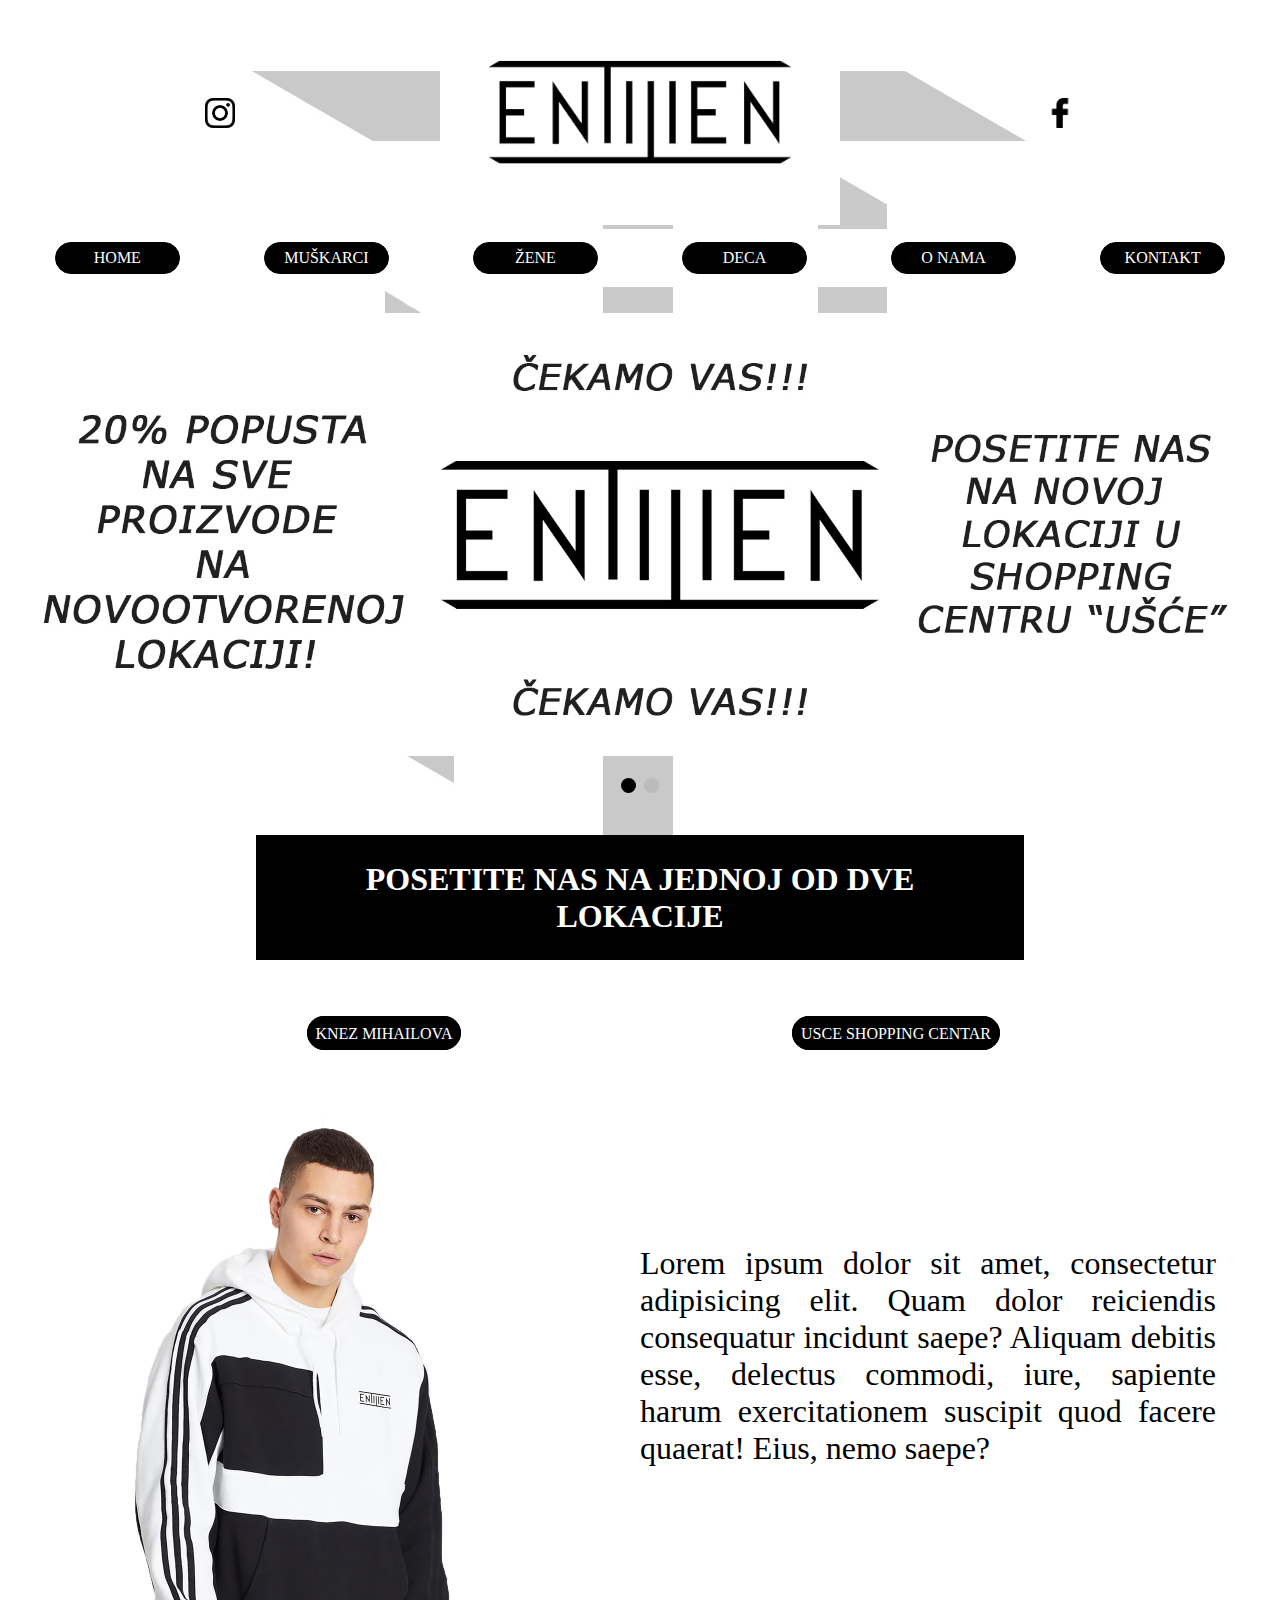
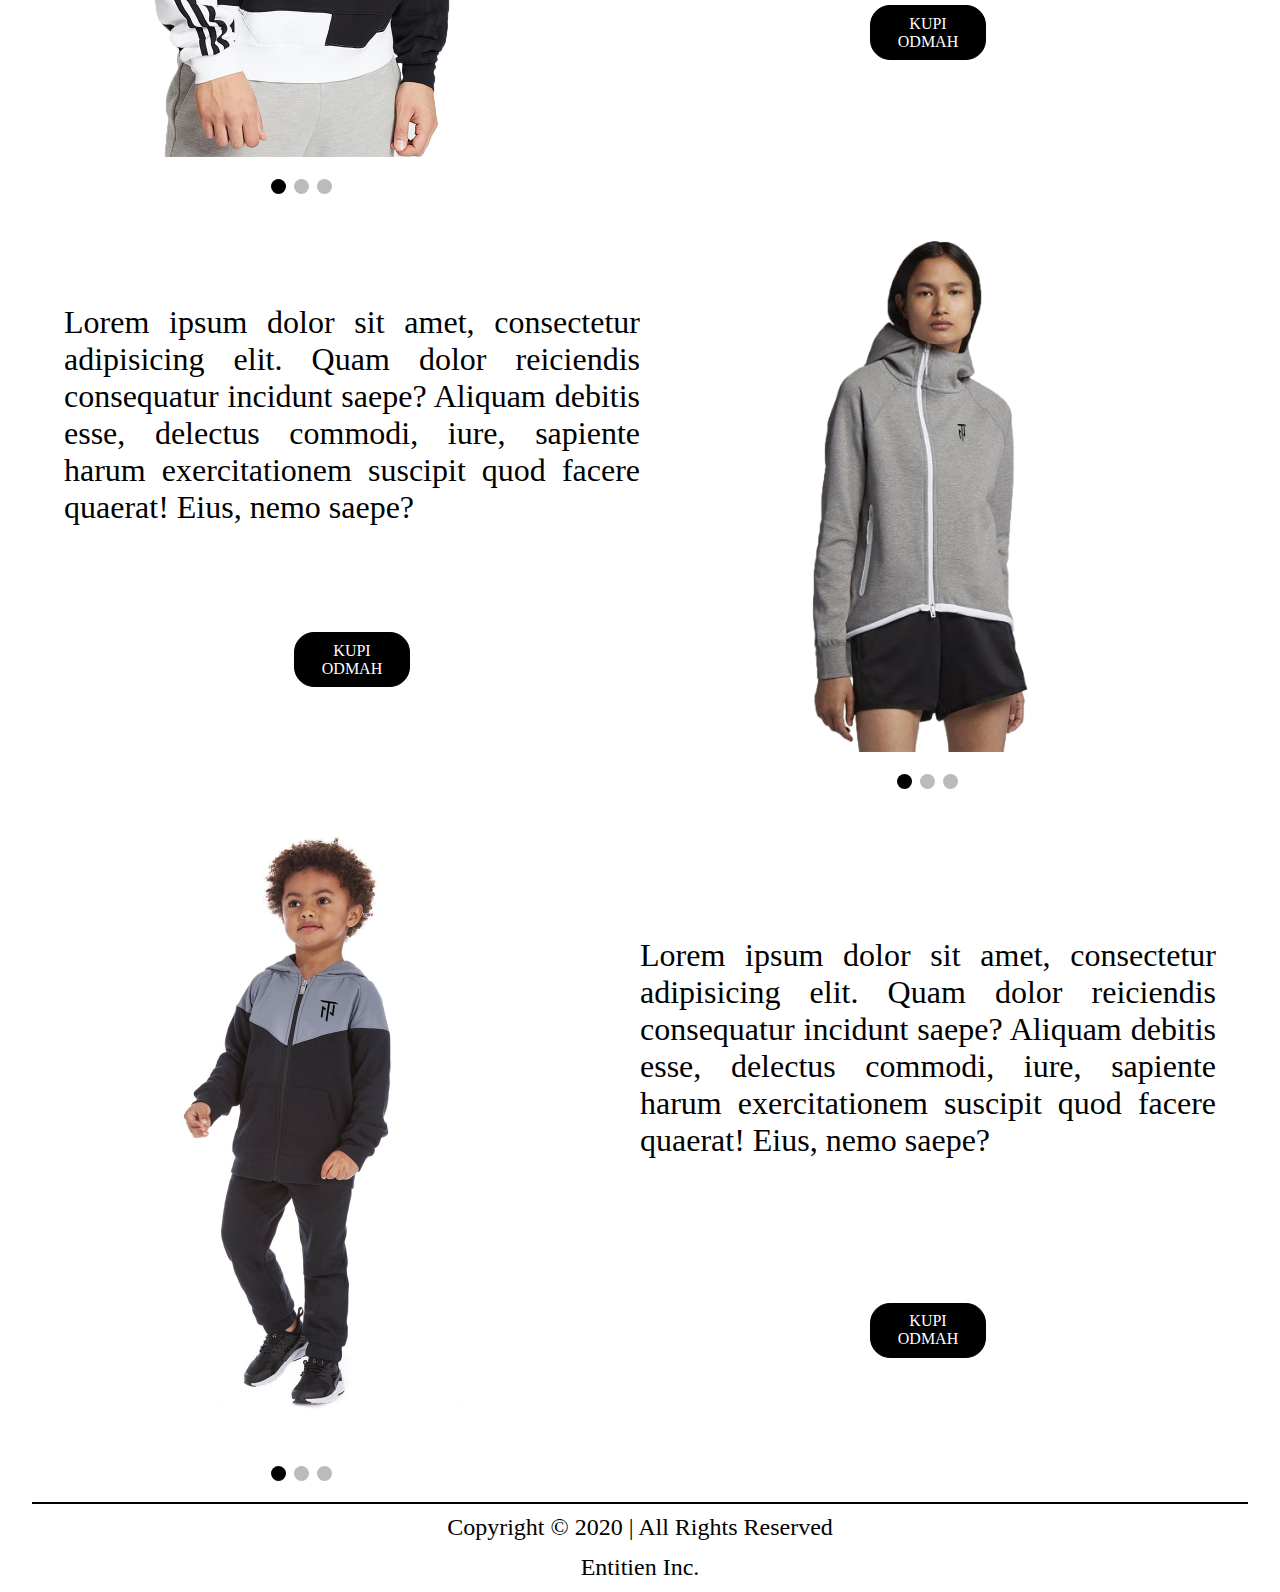
<file: index.html>
<!DOCTYPE html>
<html lang="en">

<head>
    <meta charset="UTF-8">
    <meta name="viewport" content="width=device-width, initial-scale=1.0">
    <meta http-equiv="X-UA-Compatible" content="ie=edge">
    <title>Entitien Official Site</title>
    <link rel="stylesheet" href="style.css">
    <link rel="shortcut icon" href="pic/watermark.jpg">
</head>

<body>
    <header>
        <a href="#">
            <img src="pic/insta.png" alt="instaLogo" id="logoInsta">
        </a>
        <a href="index.html">
            <img src="pic/LOG.jpg" alt="Logo" id="logoZaSajt">
        </a>
        <a href="#">
            <img src="pic/face.png" alt="faceLogo" id="logoFace">
        </a>
    </header>
    <nav>
        <ul>
            <a href="index.html">
                <li>
                    HOME
                </li>
            </a>
            <a href="MEN.html">
                <li>
                    MUŠKARCI
                </li>
            </a>
            <a href="WOMEN.html">
                <li>
                    ŽENE
                </li>
            </a>
            <a href="KIDS.html">
                <li>
                    DECA
                </li>
            </a>
            <a href="aboutus.html">
                <li>
                    O NAMA
                </li>
            </a>
            <a href="contactus.html">
                <li>
                    KONTAKT
                </li>
            </a>
        </ul>
    </nav>
    <!-- <div id="wM">

        <img src="pic/watermark.jpg" alt="TN" id="waterMark">

    </div> -->
    <div id="promocijaSlideShow">
        <div class="slideshow-container">
            <div class="promocija fade">
                <img src="pic/Slider_1.jpg" style="width:100%">
            </div>

            <div class="promocija fade">
                <img src="pic/Slider_2.jpg" style="width:100%">
            </div>
        </div>

        <br>

        <div style="text-align:center">
            <span class="dot_1"></span>
            <span class="dot_1"></span>
        </div>
    </div>

    <div id="button">
        <p>POSETITE NAS NA JEDNOJ OD DVE LOKACIJE</p>
        <div id="row">


            <div class="dropdown">
                <a id="knez" href="contactus.html">KNEZ MIHAILOVA
                    <div class="dropdown-content">
                        <img src="pic/beograd-knez-mihailova-juja-macuo-nova-godina.jpg" alt="Knez Mihailova" width="300" height="200">
                        <div class="opis">Knez Mihailova 10/a</div>
                    </div>
                </a>
            </div>

            <div class="dropdown">
                <a id="usce" href="contactus.html">USCE SHOPPING CENTAR
                    <div class="dropdown-content">
                        <img src="pic/Usce-Shopping-Center-grads-640x330.jpg" alt="Knez Mihailova" width="300" height="200">
                        <div class="opis">Knez Mihailova 10/a</div>
                    </div>
                </a>
            </div>

        </div>
    </div>

    <div id="MEN">
        <div class="left">
            <div class="slideshow-container">
                <div class="men fade">
                    <img src="pic/Untitled-13.jpg" style="width:70%">
                </div>

                <div class="men fade">
                    <img src="pic/Untitled-9.jpg" style="width:70%">
                </div>

                <div class="men fade">
                    <img src="pic/Untitled-23.jpg" style="width:70%">
                </div>
            </div>

            <br>

            <div style="text-align: center; margin-right: 25%;">
                <span class="dot_2"></span>
                <span class="dot_2"></span>
                <span class="dot_2"></span>
            </div>
        </div>
        <div class="right">
            <p>Lorem ipsum dolor sit amet, consectetur adipisicing elit. Quam dolor reiciendis consequatur incidunt saepe? Aliquam
                debitis esse, delectus commodi, iure, sapiente harum exercitationem suscipit quod facere quaerat! Eius, nemo
                saepe?
            </p>
            <a href="MEN.html">
                KUPI ODMAH
            </a>
        </div>
    </div>

    <div id="WOMEN">
        <div class="right">
            <p>Lorem ipsum dolor sit amet, consectetur adipisicing elit. Quam dolor reiciendis consequatur incidunt saepe? Aliquam
                debitis esse, delectus commodi, iure, sapiente harum exercitationem suscipit quod facere quaerat! Eius, nemo
                saepe?
            </p>
            <a href="WOMEN.html">
                KUPI ODMAH
            </a>
        </div>
        <div class="left">
            <div class="slideshow-container">
                <div class="women fade">
                    <img src="pic/Untitled-1.jpg" style="width:70%">
                </div>

                <div class="women fade">
                    <img src="pic/Untitled-11.jpg" style="width:70%">
                </div>

                <div class="women fade">
                    <img src="pic/Untitled-5.jpg" style="width:70%">
                </div>
            </div>

            <br>

            <div style="text-align: center; margin-right: 25%">
                <span class="dot_3"></span>
                <span class="dot_3"></span>
                <span class="dot_3"></span>
            </div>
        </div>
    </div>

    <div id="KIDS">
        <div class="left">
            <div class="slideshow-container">
                <div class="kids fade">
                    <img src="pic/Untitled-14.jpg" style="width:70%">
                </div>

                <div class="kids fade">
                    <img src="pic/Untitled-2.jpg" style="width:70%">
                </div>

                <div class="kids fade">
                    <img src="pic/Untitled-16.jpg" style="width:70%">
                </div>
            </div>

            <br>

            <div style="text-align: center; margin-right: 25%;" id="poslednji">
                <span class="dot_4"></span>
                <span class="dot_4"></span>
                <span class="dot_4"></span>
            </div>
        </div>
        <div class="right">
            <p>Lorem ipsum dolor sit amet, consectetur adipisicing elit. Quam dolor reiciendis consequatur incidunt saepe? Aliquam
                debitis esse, delectus commodi, iure, sapiente harum exercitationem suscipit quod facere quaerat! Eius, nemo
                saepe?
            </p>
            <a href="KIDS.html">
                KUPI ODMAH
            </a>
        </div>
    </div>

    <footer>
        <p>
            Copyright &copy; 2020 | All Rights Reserved
        </p>
        <p> Entitien Inc.</p>
    </footer>

    <script>
        var slideIndex_1 = 0;
        var slideIndex_2 = 0;
        var slideIndex_3 = 0;
        var slideIndex_4 = 0;
        promocijaSlider();
        menSlider();
        womenSlider();
        kidsSlider();

        function promocijaSlider() {
            var i;
            var slides = document.getElementsByClassName("promocija");
            var dots = document.getElementsByClassName("dot_1");
            for (i = 0; i < slides.length; i++) {
                slides[i].style.display = "none";
            }
            slideIndex_1++;
            if (slideIndex_1 > slides.length) {
                slideIndex_1 = 1;
            }
            for (i = 0; i < dots.length; i++) {
                dots[i].className = dots[i].className.replace(" active", "");
            }
            slides[slideIndex_1 - 1].style.display = "block";
            dots[slideIndex_1 - 1].className += " active";
            setTimeout(promocijaSlider, 5000);
        }

        function menSlider() {
            var i;
            var slides = document.getElementsByClassName("men");
            var dots = document.getElementsByClassName("dot_2");
            for (i = 0; i < slides.length; i++) {
                slides[i].style.display = "none";
            }
            slideIndex_2++;
            if (slideIndex_2 > slides.length) {
                slideIndex_2 = 1;
            }
            for (i = 0; i < dots.length; i++) {
                dots[i].className = dots[i].className.replace(" active", "");
            }
            slides[slideIndex_2 - 1].style.display = "block";
            dots[slideIndex_2 - 1].className += " active";
            setTimeout(menSlider, 3000);
        }

        function womenSlider() {
            var i;
            var slides = document.getElementsByClassName("women");
            var dots = document.getElementsByClassName("dot_3");
            for (i = 0; i < slides.length; i++) {
                slides[i].style.display = "none";
            }
            slideIndex_3++;
            if (slideIndex_3 > slides.length) {
                slideIndex_3 = 1;
            }
            for (i = 0; i < dots.length; i++) {
                dots[i].className = dots[i].className.replace(" active", "");
            }
            slides[slideIndex_3 - 1].style.display = "block";
            dots[slideIndex_3 - 1].className += " active";
            setTimeout(womenSlider, 3000);
        }

        function kidsSlider() {
            var i;
            var slides = document.getElementsByClassName("kids");
            var dots = document.getElementsByClassName("dot_4");
            for (i = 0; i < slides.length; i++) {
                slides[i].style.display = "none";
            }
            slideIndex_4++;
            if (slideIndex_4 > slides.length) {
                slideIndex_4 = 1;
            }
            for (i = 0; i < dots.length; i++) {
                dots[i].className = dots[i].className.replace(" active", "");
            }
            slides[slideIndex_4 - 1].style.display = "block";
            dots[slideIndex_4 - 1].className += " active";
            setTimeout(kidsSlider, 3000);
        }
    </script>
</body>

</html>
</file>
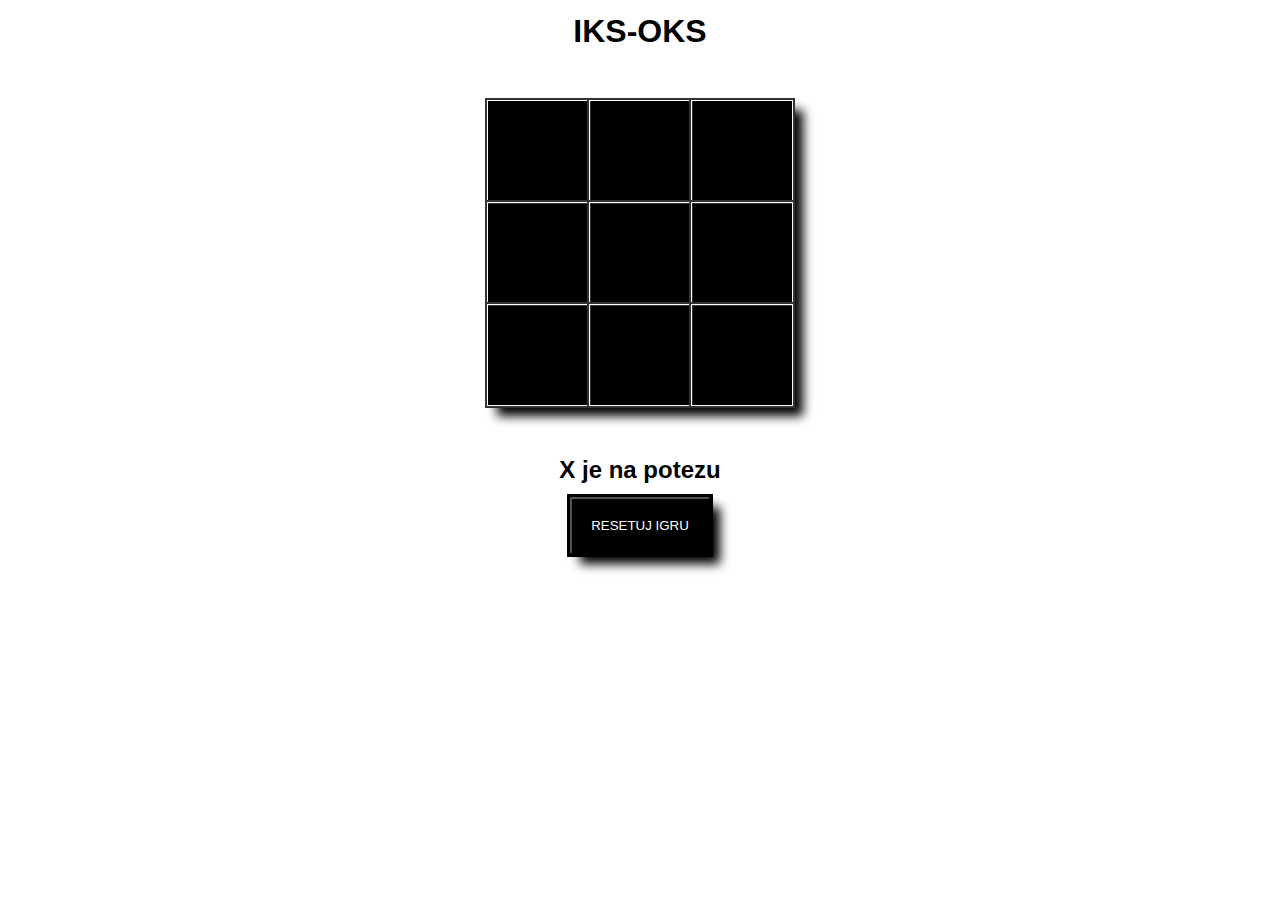
<file: criss_cross/index.html>
<!doctype html>
<html lang="en">

<head>
    <meta charset="UTF-8">
    <meta name="viewport" content="width=device-width, user-scalable=no, initial-scale=1.0, maximum-scale=1.0, minimum-scale=1.0">
    <meta http-equiv="X-UA-Compatible" content="ie=edge">
    <title>Iks-Oks</title>
    <link rel="stylesheet" href="style.css">
</head>

<body>
    <section>
        <h1>IKS-OKS</h1>
        <div class="bojnoPolje">
            <div class="polje" data-cell-index="0"></div>
            <div class="polje" data-cell-index="1"></div>
            <div class="polje" data-cell-index="2"></div>
            <div class="polje" data-cell-index="3"></div>
            <div class="polje" data-cell-index="4"></div>
            <div class="polje" data-cell-index="5"></div>
            <div class="polje" data-cell-index="6"></div>
            <div class="polje" data-cell-index="7"></div>
            <div class="polje" data-cell-index="8"></div>
        </div>
        <h2 class="potez"></h2>
        <button class="resetujIgru">RESETUJ IGRU</button>
    </section>
    <script src="script.js"></script>
</body>

</html>
</file>
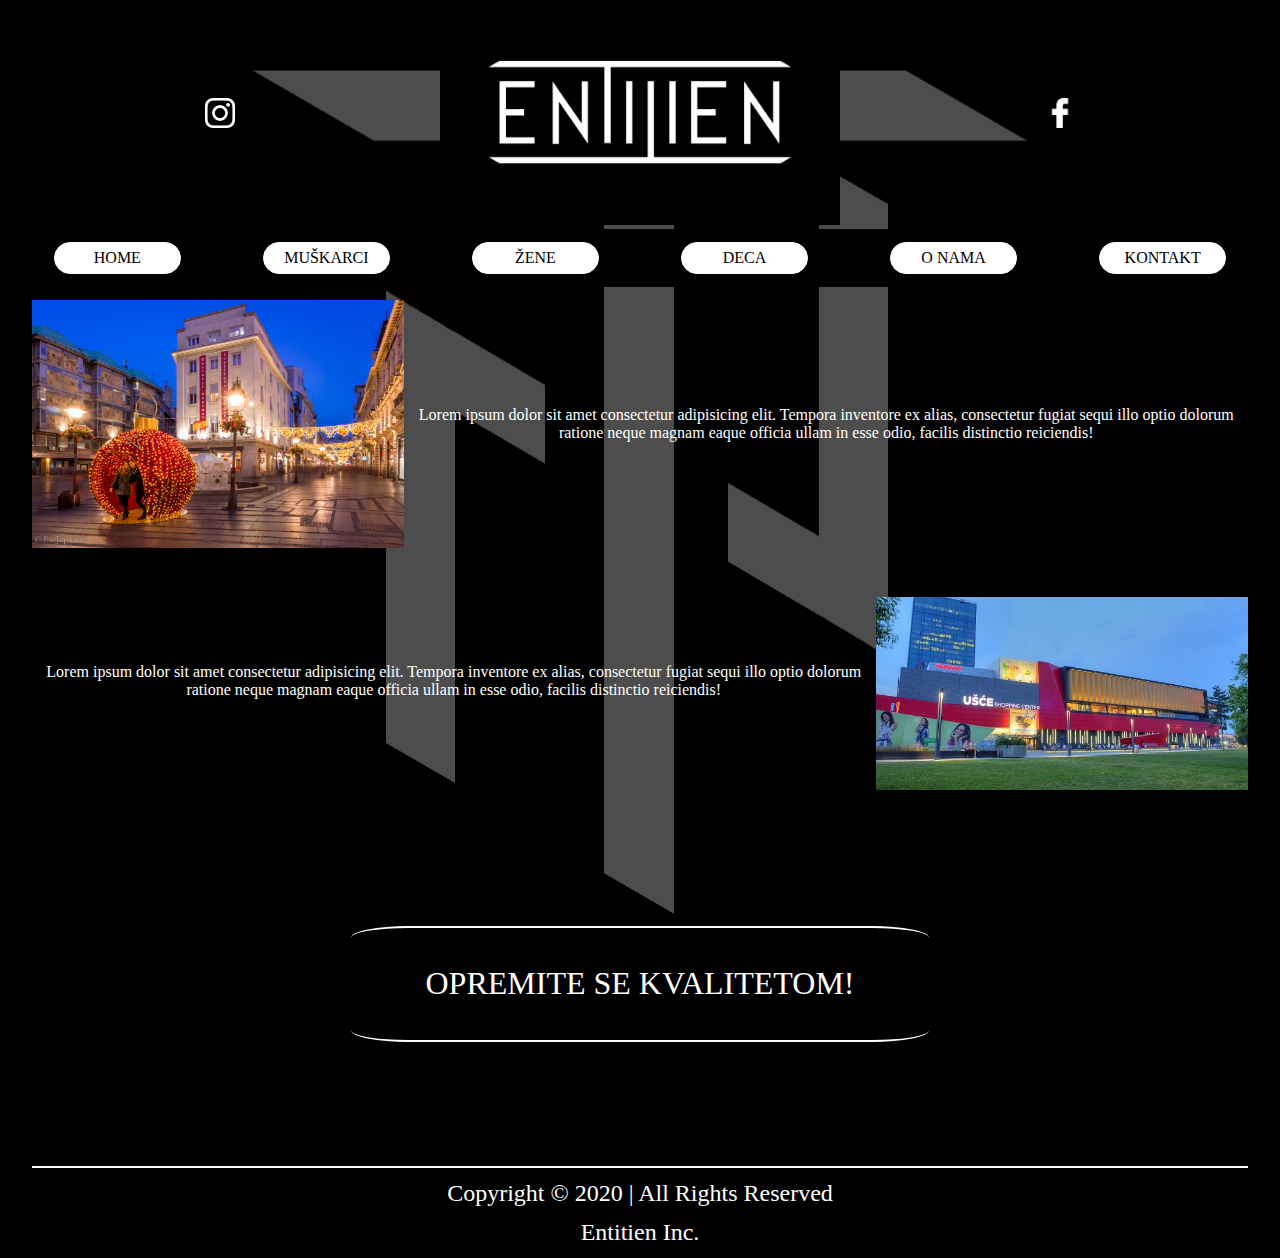
<file: contactus.html>
<!DOCTYPE html>
<html lang="en">

<head>
    <meta charset="UTF-8">
    <meta name="viewport" content="width=device-width, initial-scale=1.0">
    <meta http-equiv="X-UA-Compatible" content="ie=edge">
    <title>Entitien Official Site</title>
    <link rel="stylesheet" href="contactus.css">
    <link rel="shortcut icon" href="pic/watermarkBlack.jpg">
</head>

<body>
    <header>
        <a href="#">
            <img src="pic/instaWhite.png" alt="instaLogo" id="logoInsta">
        </a>
        <a href="index.html">
            <img src="pic/LogoBlack.jpg" alt="Logo" id="logoZaSajt">
        </a>
        <a href="#">
            <img src="pic/faceWhite.png" alt="faceLogo" id="logoFace">
        </a>
    </header>
    <nav>
        <ul>
            <a href="index.html">
                <li>
                    HOME
                </li>
            </a>
            <a href="MEN.html">
                <li>
                    MUŠKARCI
                </li>
            </a>
            <a href="WOMEN.html">
                <li>
                    ŽENE
                </li>
            </a>
            <a href="KIDS.html">
                <li>
                    DECA
                </li>
            </a>
            <a href="aboutus.html">
                <li>
                    O NAMA
                </li>
            </a>
            <a href="contactus.html">
                <li>
                    KONTAKT
                </li>
            </a>
        </ul>
    </nav>

    <div id="info">
        <div class="row">
            <img src="pic/beograd-knez-mihailova-juja-macuo-nova-godina.jpg" alt="Knez Mihailova" style="width: 30%">
            <p>Lorem ipsum dolor sit amet consectetur adipisicing elit. Tempora inventore ex alias, consectetur fugiat sequi
                illo optio dolorum ratione neque magnam eaque officia ullam in esse odio, facilis distinctio reiciendis!</p>
        </div>
        <div class="row">
            <p>Lorem ipsum dolor sit amet consectetur adipisicing elit. Tempora inventore ex alias, consectetur fugiat sequi
                illo optio dolorum ratione neque magnam eaque officia ullam in esse odio, facilis distinctio reiciendis!</p>
            <img src="pic/Usce-Shopping-Center-grads-640x330.jpg" alt="Knez Mihailova" style="width: 30%" id="poslednji">
        </div>
        <p id="transparent">OPREMITE SE KVALITETOM!</p>
    </div>

    <footer>
        <p>
            Copyright &copy; 2020 | All Rights Reserved
        </p>
        <p> Entitien Inc.</p>
    </footer>

</body>

</html>
</file>
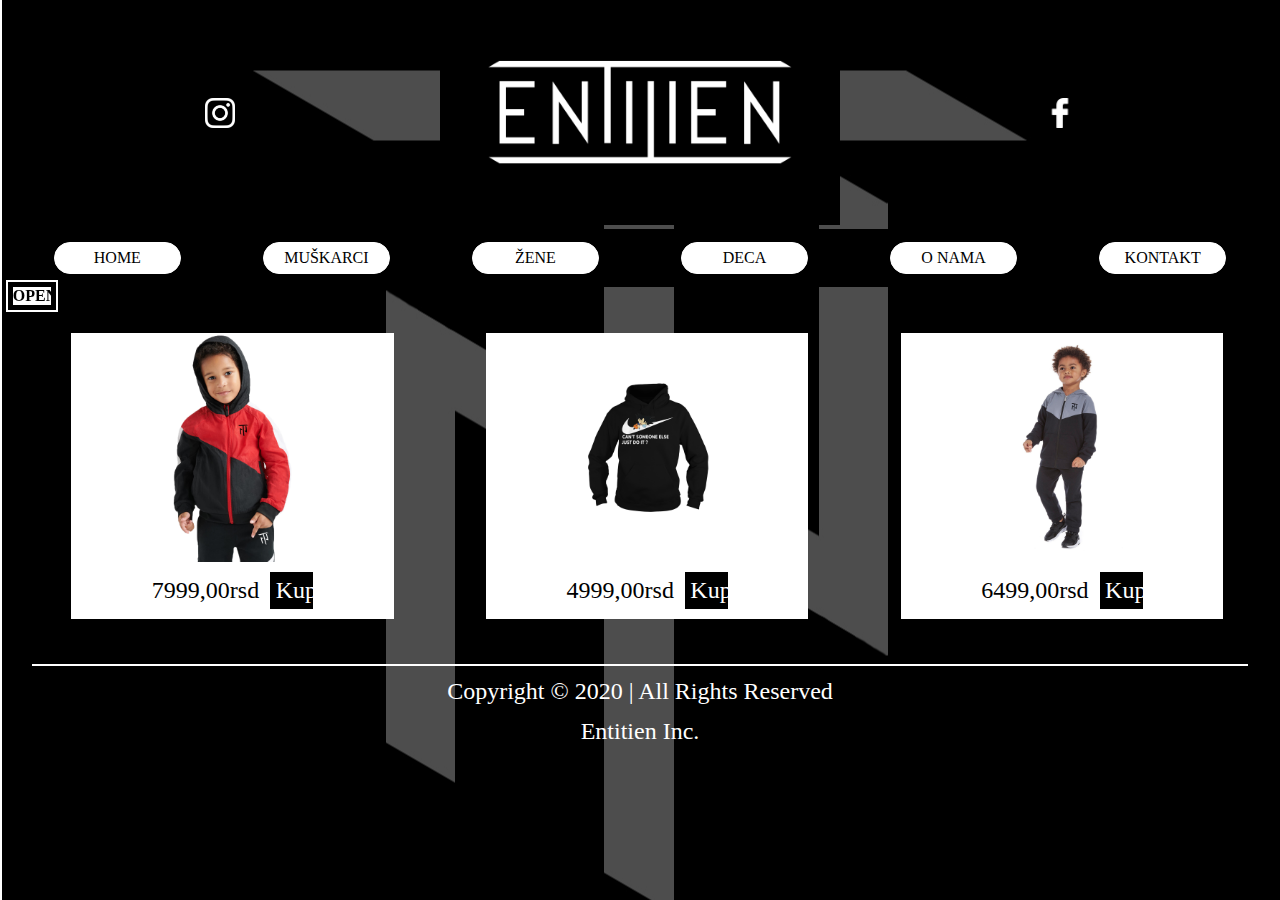
<file: KIDS.html>
<!DOCTYPE html>
<html lang="en">

<head>
    <meta charset="UTF-8">
    <meta name="viewport" content="width=device-width, initial-scale=1.0">
    <meta http-equiv="X-UA-Compatible" content="ie=edge">
    <title>Entitien Official Site</title>
    <link rel="stylesheet" href="KIDS.css">
    <link rel="shortcut icon" href="pic/watermarkBlack.jpg">
</head>

<body>
    <header>
        <a href="#">
            <img src="pic/instaWhite.png" alt="instaLogo" id="logoInsta">
        </a>
        <a href="index.html">
            <img src="pic/LogoBlack.jpg" alt="Logo" id="logoZaSajt">
        </a>
        <a href="#">
            <img src="pic/faceWhite.png" alt="faceLogo" id="logoFace">
        </a>
    </header>
    <nav>
        <ul>
            <a href="index.html">
                <li>
                    HOME
                </li>
            </a>
            <a href="MEN.html">
                <li>
                    MUŠKARCI
                </li>
            </a>
            <a href="WOMEN.html">
                <li>
                    ŽENE
                </li>
            </a>
            <a href="KIDS.html">
                <li>
                    DECA
                </li>
            </a>
            <a href="aboutus.html">
                <li>
                    O NAMA
                </li>
            </a>
            <a href="contactus.html">
                <li>
                    KONTAKT
                </li>
            </a>
        </ul>
    </nav>

    <div id="mySidenav" class="sidenav">
        <a href="javascript:void(0)" class="closebtn" onclick="closeNav()">&times;</a>
        <a href="#">MAJICE</a>
        <a href="#">AKTIVNI VES</a>
        <a href="#">DUKSEVI</a>
        <a href="#">SORCEVI</a>
        <a href="#">CARAPE</a>
        <div id="cart">
            <img src="pic/cartWhite.jpg" alt="cart" style="width: 15%; padding-top: 2%;">
            <div>
                <!-- ovde bi se pojavljivali artikli za kupovinu -->
            </div>
            <a href="#">See more</a>
        </div>
    </div>

    <span id="dugme" onclick="openNav()" style="color: #000000; cursor: pointer;">
        OPEN
    </span>

    <div class="main">

        <div class="artikal">
            <img src="pic/Untitled-16.jpg" alt="duks" style="width: 40%;">
            <div class="red">
                <p>7999,00rsd</p>
                <a href="#">Kupi</a>
            </div>
        </div>

        <div class="artikal">
            <img src="pic/Untitled-2.jpg" alt="duks" style="width: 40%;">
            <div class="red">
                <p>4999,00rsd</p>
                <a href="#">Kupi</a>
            </div>
        </div>

        <div class="artikal">
            <img src="pic/Untitled-14.jpg" alt="duks" style="width: 40%;">
            <div class="red">
                <p>6499,00rsd</p>
                <a href="#">Kupi</a>
            </div>
        </div>

    </div>

    <footer>
        <p>
            Copyright &copy; 2020 | All Rights Reserved
        </p>
        <p> Entitien Inc.</p>
    </footer>

    <script>

        function openNav() {
            document.getElementById("mySidenav").style.width = "250px";
        }

        function closeNav() {
            document.getElementById("mySidenav").style.width = "0";
        }

    </script>
</body>

</html>
</file>
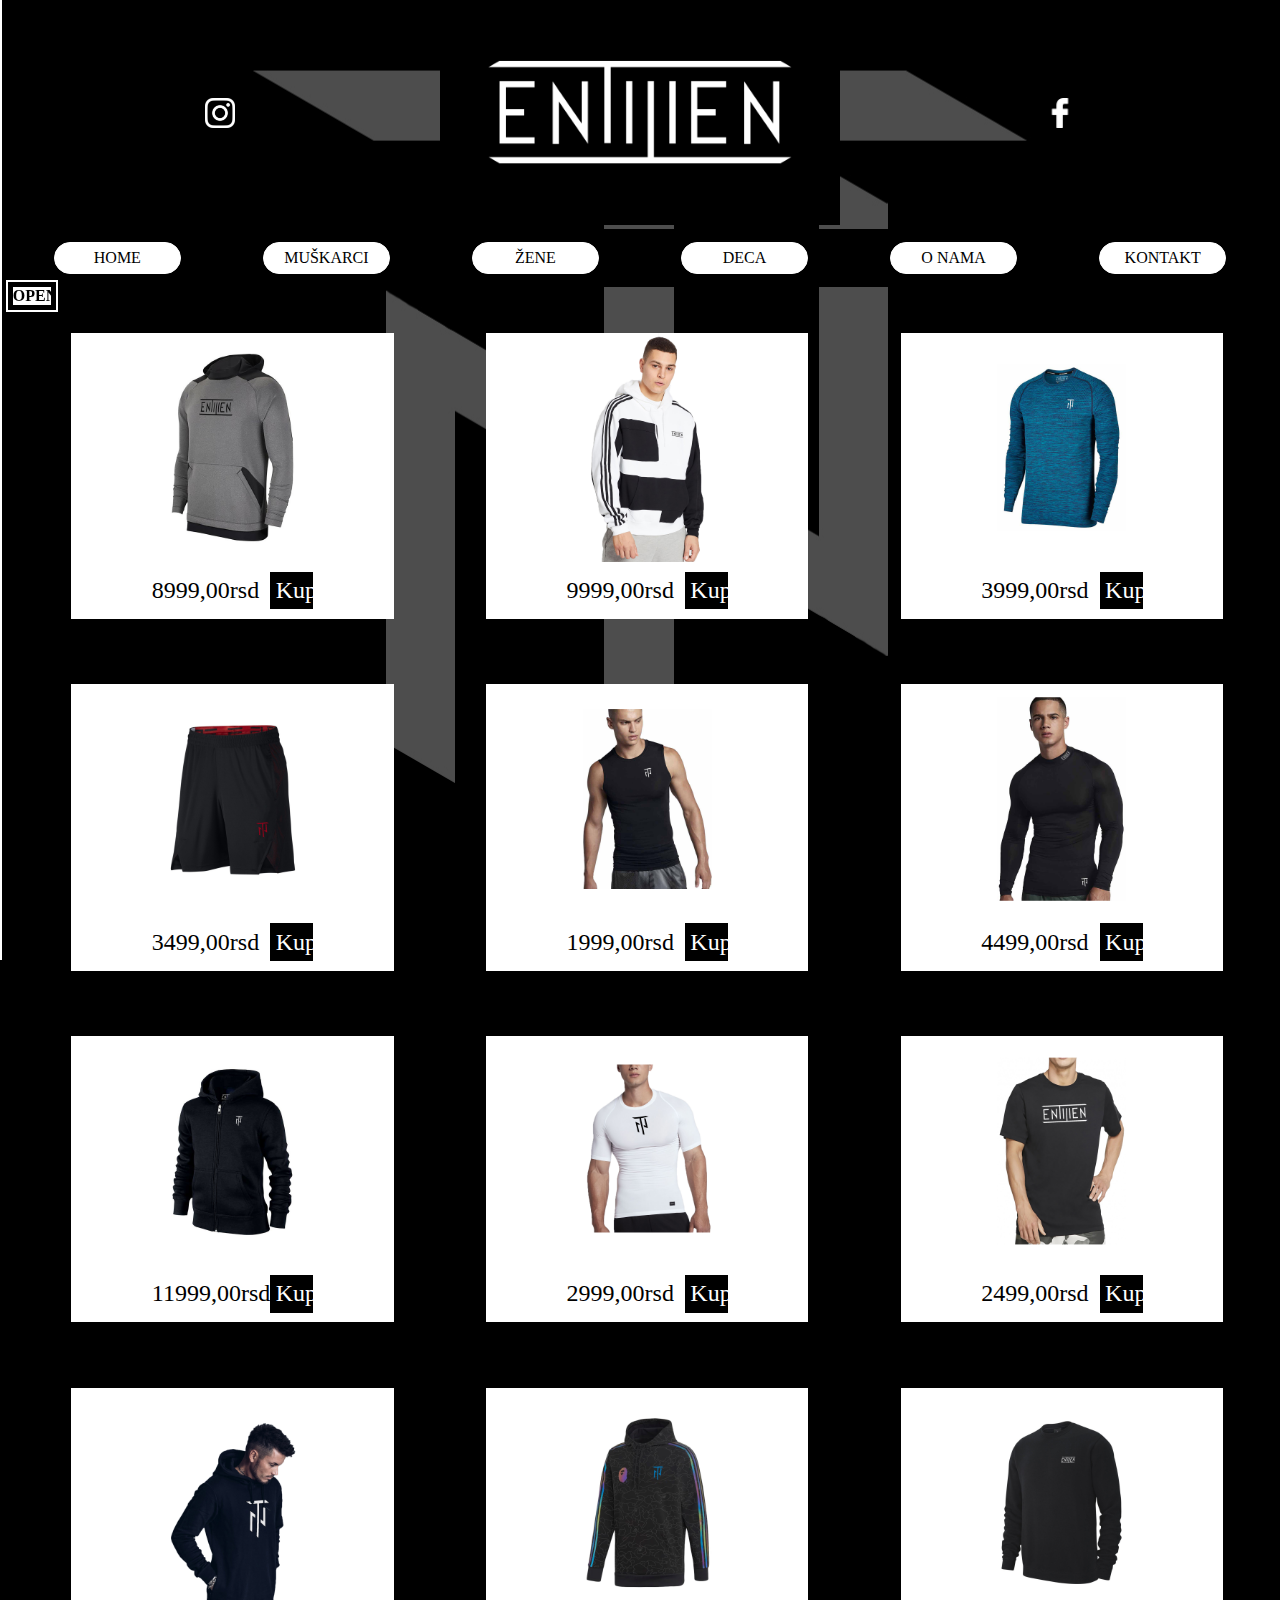
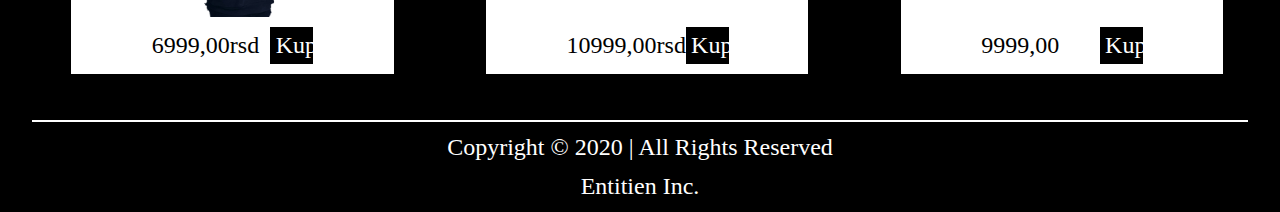
<file: MEN.html>
<!DOCTYPE html>
<html lang="en">

<head>
    <meta charset="UTF-8">
    <meta name="viewport" content="width=device-width, initial-scale=1.0">
    <meta http-equiv="X-UA-Compatible" content="ie=edge">
    <title>Entitien Official Site</title>
    <link rel="stylesheet" href="MEN.css">
    <link rel="shortcut icon" href="pic/watermarkBlack.jpg">
</head>

<body>
    <header>
        <a href="#">
            <img src="pic/instaWhite.png" alt="instaLogo" id="logoInsta">
        </a>
        <a href="index.html">
            <img src="pic/LogoBlack.jpg" alt="Logo" id="logoZaSajt">
        </a>
        <a href="#">
            <img src="pic/faceWhite.png" alt="faceLogo" id="logoFace">
        </a>
    </header>
    <nav>
        <ul>
            <a href="index.html">
                <li>
                    HOME
                </li>
            </a>
            <a href="MEN.html">
                <li>
                    MUŠKARCI
                </li>
            </a>
            <a href="WOMEN.html">
                <li>
                    ŽENE
                </li>
            </a>
            <a href="KIDS.html">
                <li>
                    DECA
                </li>
            </a>
            <a href="aboutus.html">
                <li>
                    O NAMA
                </li>
            </a>
            <a href="contactus.html">
                <li>
                    KONTAKT
                </li>
            </a>
        </ul>
    </nav>

    <div id="mySidenav" class="sidenav">
        <a href="javascript:void(0)" class="closebtn" onclick="closeNav()">&times;</a>
        <a href="#">MAJICE</a>
        <a href="#">AKTIVNI VES</a>
        <a href="#">DUKSEVI</a>
        <a href="#">SORCEVI</a>
        <a href="#">CARAPE</a>
        <div id="cart">
            <img src="pic/cartWhite.jpg" alt="cart" style="width: 15%; padding-top: 2%;">
            <div>
                <!-- ovde bi se pojavljivali artikli za kupovinu -->
            </div>
            <a href="#">See more</a>
        </div>
    </div>

    <span id="dugme" onclick="openNav()" style="color: #000000; cursor: pointer;">
        OPEN
    </span>

    <div class="main">

        <div class="artikal">
            <img src="pic/Untitled-9.jpg" alt="duks" style="width: 40%;">
            <div class="red">
                <p>8999,00rsd</p>
                <a href="#">Kupi</a>
            </div>
        </div>

        <div class="artikal">
            <img src="pic/Untitled-13.jpg" alt="duks" style="width: 40%;">
            <div class="red">
                <p>9999,00rsd</p>
                <a href="#">Kupi</a>
            </div>
        </div>

        <div class="artikal">
            <img src="pic/Untitled-18.jpg" alt="duks" style="width: 40%;">
            <div class="red">
                <p>3999,00rsd</p>
                <a href="#">Kupi</a>
            </div>
        </div>

    </div>

    <div class="main">
        <div class="artikal">
            <img src="pic/Untitled-17.jpg" alt="duks" style="width: 40%;">
            <div class="red">
                <p>3499,00rsd</p>
                <a href="#">Kupi</a>
            </div>
        </div>

        <div class="artikal">
            <img src="pic/Untitled-20.jpg" alt="duks" style="width: 40%;">
            <div class="red">
                <p>1999,00rsd</p>
                <a href="#">Kupi</a>
            </div>
        </div>

        <div class="artikal">
            <img src="pic/Untitled-21.jpg" alt="duks" style="width: 40%;">
            <div class="red">
                <p>4499,00rsd</p>
                <a href="#">Kupi</a>
            </div>
        </div>

    </div>

    <div class="main">
        <div class="artikal">
            <img src="pic/Untitled-22.jpg" alt="duks" style="width: 40%;">
            <div class="red">
                <p>11999,00rsd</p>
                <a href="#">Kupi</a>
            </div>
        </div>

        <div class="artikal">
            <img src="pic/Untitled-23.jpg" alt="duks" style="width: 40%;">
            <div class="red">
                <p>2999,00rsd</p>
                <a href="#">Kupi</a>
            </div>
        </div>

        <div class="artikal">
            <img src="pic/Untitled-24.jpg" alt="duks" style="width: 40%;">
            <div class="red">
                <p>2499,00rsd</p>
                <a href="#">Kupi</a>
            </div>
        </div>

    </div>

    <div class="main">
            <div class="artikal">
                <img src="pic/Untitled-10.jpg" alt="duks" style="width: 40%;">
                <div class="red">
                    <p>6999,00rsd</p>
                    <a href="#">Kupi</a>
                </div>
            </div>
    
            <div class="artikal">
                <img src="pic/Untitled-11.jpg" alt="duks" style="width: 40%;">
                <div class="red">
                    <p>10999,00rsd</p>
                    <a href="#">Kupi</a>
                </div>
            </div>
            
            <div class="artikal">
                <img src="pic/Untitled-8.jpg" alt="duks" style="width: 40%;">
                <div class="red">
                    <p>9999,00</p>
                    <a href="#">Kupi</a>
                </div>
            </div>
        
        </div>

    <footer>
        <p>
            Copyright &copy; 2020 | All Rights Reserved
        </p>
        <p> Entitien Inc.</p>
    </footer>
    <script>

        function openNav() {
            document.getElementById("mySidenav").style.width = "250px";
        }

        function closeNav() {
            document.getElementById("mySidenav").style.width = "0";
        }

    </script>
</body>

</html>
</file>
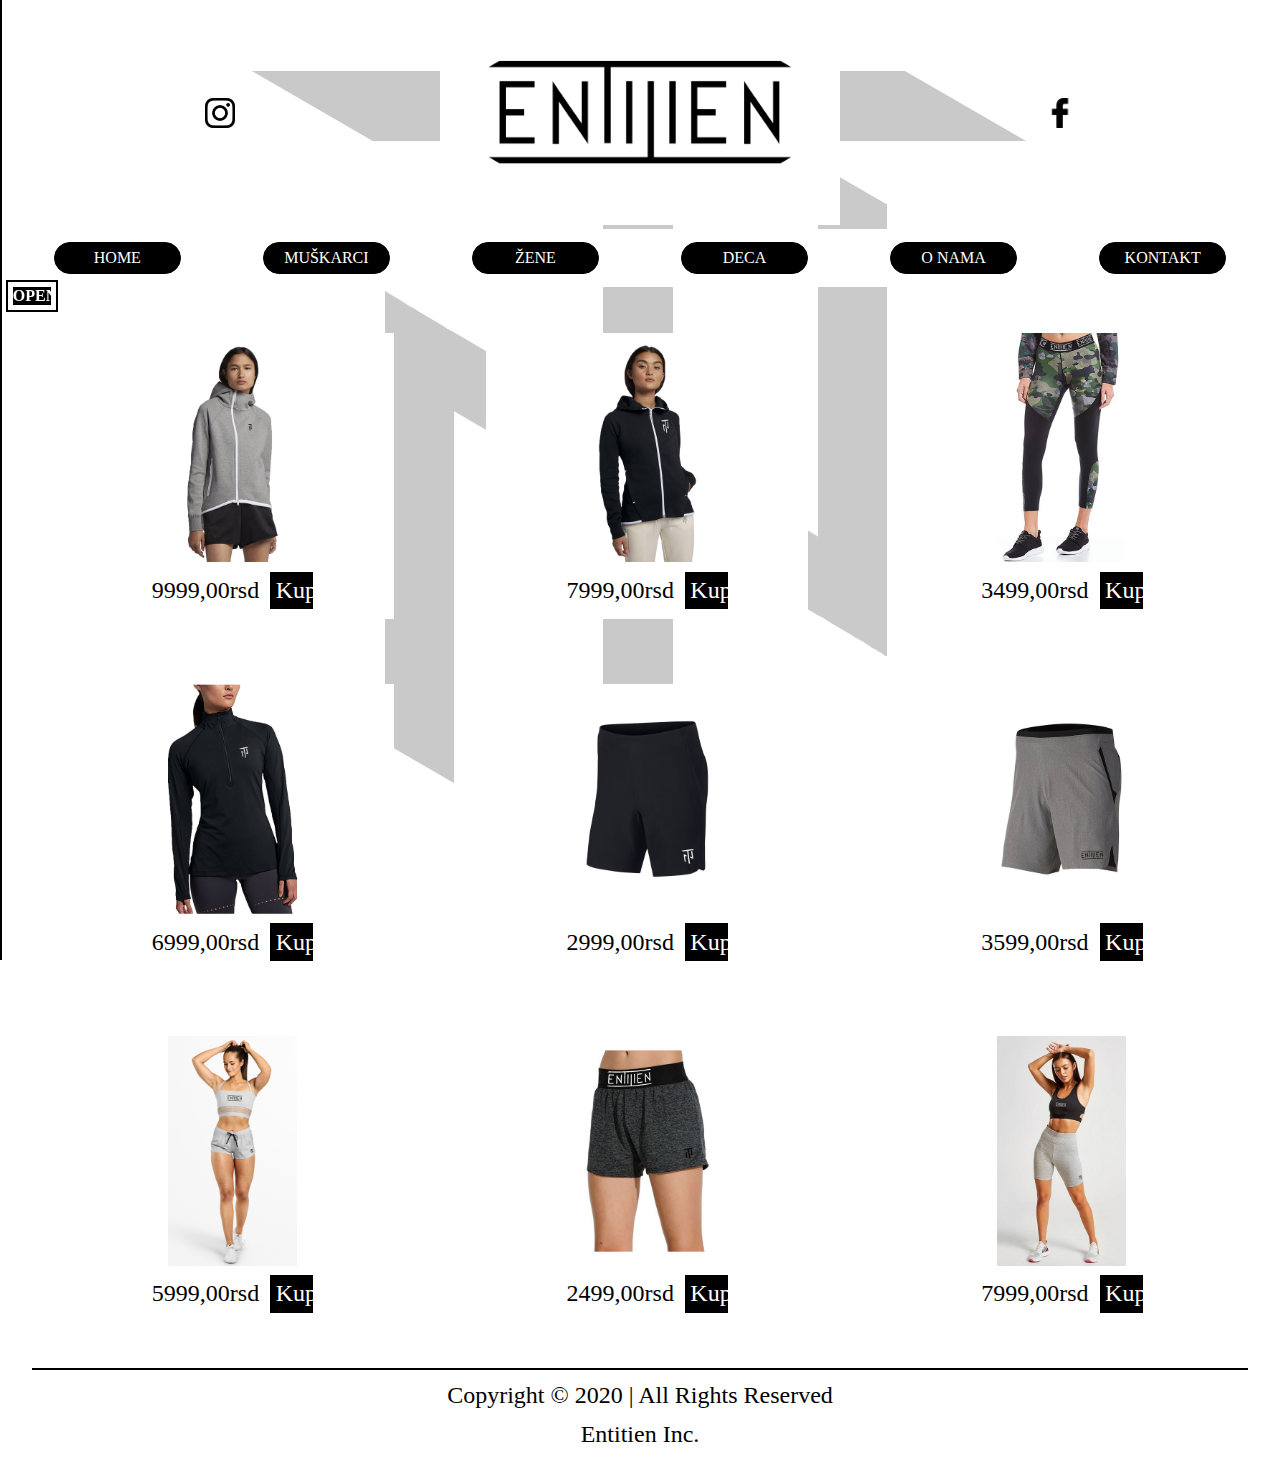
<file: WOMEN.html>
<!DOCTYPE html>
<html lang="en">

<head>
    <meta charset="UTF-8">
    <meta name="viewport" content="width=device-width, initial-scale=1.0">
    <meta http-equiv="X-UA-Compatible" content="ie=edge">
    <title>Entitien Official Site</title>
    <link rel="stylesheet" href="WOMEN.css">
    <link rel="shortcut icon" href="pic/watermark.jpg">
</head>

<body>
    <header>
        <a href="#">
            <img src="pic/insta.png" alt="instaLogo" id="logoInsta">
        </a>
        <a href="index.html">
            <img src="pic/LOG.jpg" alt="Logo" id="logoZaSajt">
        </a>
        <a href="#">
            <img src="pic/face.png" alt="faceLogo" id="logoFace">
        </a>
    </header>
    <nav>
        <ul>
            <a href="index.html">
                <li>
                    HOME
                </li>
            </a>
            <a href="MEN.html">
                <li>
                    MUŠKARCI
                </li>
            </a>
            <a href="WOMEN.html">
                <li>
                    ŽENE
                </li>
            </a>
            <a href="KIDS.html">
                <li>
                    DECA
                </li>
            </a>
            <a href="aboutus.html">
                <li>
                    O NAMA
                </li>
            </a>
            <a href="contactus.html">
                <li>
                    KONTAKT
                </li>
            </a>
        </ul>
    </nav>

    <div id="mySidenav" class="sidenav">
        <a href="javascript:void(0)" class="closebtn" onclick="closeNav()">&times;</a>
        <a href="#">MAJICE</a>
        <a href="#">AKTIVNI VES</a>
        <a href="#">DUKSEVI</a>
        <a href="#">SORCEVI</a>
        <a href="#">CARAPE</a>
        <div id="cart">
            <img src="pic/cartBlack.jpg" alt="cart" style="width: 15%; padding-top: 2%;">
            <div>
                <!-- ovde bi se pojavljivali artikli za kupovinu -->
            </div>
            <a href="#">See more</a>
        </div>
    </div>

    <span id="dugme" onclick="openNav()" style="color: #ffffff; cursor: pointer;">
        OPEN
    </span>

    <div class="main">

        <div class="artikal">
            <img src="pic/Untitled-1.jpg" alt="duks" style="width: 40%;">
            <div class="red">
                <p>9999,00rsd</p>
                <a href="#">Kupi</a>
            </div>
        </div>

        <div class="artikal">
            <img src="pic/Untitled-3.jpg" alt="duks" style="width: 40%;">
            <div class="red">
                <p>7999,00rsd</p>
                <a href="#">Kupi</a>
            </div>
        </div>

        <div class="artikal">
            <img src="pic/Untitled-4.jpg" alt="duks" style="width: 40%;">
            <div class="red">
                <p>3499,00rsd</p>
                <a href="#">Kupi</a>
            </div>
        </div>

    </div>

    <div class="main">

        <div class="artikal">
            <img src="pic/Untitled-5.jpg" alt="duks" style="width: 40%;">
            <div class="red">
                <p>6999,00rsd</p>
                <a href="#">Kupi</a>
            </div>
        </div>

        <div class="artikal">
            <img src="pic/Untitled-6.jpg" alt="duks" style="width: 40%;">
            <div class="red">
                <p>2999,00rsd</p>
                <a href="#">Kupi</a>
            </div>
        </div>

        <div class="artikal">
            <img src="pic/Untitled-7.jpg" alt="duks" style="width: 40%;">
            <div class="red">
                <p>3599,00rsd</p>
                <a href="#">Kupi</a>
            </div>
        </div>

    </div>

    <div class="main">

            <div class="artikal">
                <img src="pic/Untitled-12.jpg" alt="duks" style="width: 40%;">
                <div class="red">
                    <p>5999,00rsd</p>
                    <a href="#">Kupi</a>
                </div>
            </div>
    
            <div class="artikal">
                <img src="pic/Untitled-15.jpg" alt="duks" style="width: 40%;">
                <div class="red">
                    <p>2499,00rsd</p>
                    <a href="#">Kupi</a>
                </div>
            </div>
    
            <div class="artikal">
                <img src="pic/Untitled-19.jpg" alt="duks" style="width: 40%;">
                <div class="red">
                    <p>7999,00rsd</p>
                    <a href="#">Kupi</a>
                </div>
            </div>
    
        </div>

    <footer>
        <p>
            Copyright &copy; 2020 | All Rights Reserved
        </p>
        <p id="inc">
            Entitien Inc.
        </p>
    </footer>
    <script>

        function openNav() {
            document.getElementById("mySidenav").style.width = "250px";
        }

        function closeNav() {
            document.getElementById("mySidenav").style.width = "0";
        }

    </script>
</body>

</html>
</file>
<file: style.css>
*{
    margin: 0;
    padding: 0;
    box-sizing: border-box;
}

/* NAVIGACIJA */

header{
    display: flex;
    justify-content: space-evenly;
    align-items: center
}

#logoInsta{
    width: 30px;
}

#logoInsta:hover{
    opacity: 0.4;
}

#logoFace{
    width: 30px;
}

#logoFace:hover{
    opacity: 0.4;
}

#logoZaSajt{
    width: 400px;
}

#logoZaSajt:hover{
    opacity: 0.4;
}

ul{
    display: flex;
    justify-content: space-around;
}

nav{
    background-color: #ffffff;
    padding: 1%;
}

nav a{
    /* display: inline; */
    list-style-type: none;
    width: 10%;
    background-color: black;
    border: 1px solid black;
    border-radius: 20px;
    text-align: center;
    text-decoration: none;
}

li{
    color: #ffffff;
    padding: 5%;
}

nav li:hover{
    background-color: #ffffff;
    color: #000000;
}

/* BODY */

body{
    position: relative;
    width: 100%;
    background-image: url("pic/watermarkBackground.jpg");
    background-repeat: no-repeat;
    background-position: center;
    background-attachment: fixed;
}

/* #waterMark{
    position: absolute;
    right: 0px;
    width: 50%;
    margin: auto;
    z-index: -1;
    opacity: 0.1;
} */

/* SLIDE_SHOW_1 SLIDE_SHOW_2 */

.promocija, .men{
    display: none;
}

.slideshow-container {
    margin-left: 25%;
    padding-top: 2%;
    max-width: 95%;
    position: relative;
    margin: auto;
}
  
.dot_1, .dot_2, .dot_3, .dot_4 {
    height: 15px;
    width: 15px;
    margin: 0 2px;
    background-color: #bbb;
    border-radius: 50%;
    display: inline-block;
    transition: background-color 0.6s ease;
}
  
.active {
    background-color: #000000;
}
  
.fade {
    -webkit-animation-name: fade;
    -webkit-animation-duration: 3.5s;
    animation-name: fade;
    animation-duration: 3.5s;
}
  
@-webkit-keyframes fade {
    from {opacity: .4} 
    to {opacity: 1}
}
  
@keyframes fade {
    from {opacity: .4} 
    to {opacity: 1}
}

@media only screen and (max-width: 300px) {
    .text {font-size: 11px}
}

/* SLIDE_SHOW_2 */

.left{
    display: flex;
    flex-direction: column;
    justify-content: center;
    align-items: center;
    margin-left: 3%;
    max-width: 50%;
}

.right{
    display: flex;
    flex-direction: column;
    align-items: center;
    justify-content: space-evenly;
    max-width: 50%;
}

.right a, #row a{
    list-style-type: none;
    width: 20%;
    background-color: black;
    border: 1px solid black;
    border-radius: 20px;
    text-align: center;
    text-decoration: none;
    color: #ffffff;
    padding: 1.5%;
}

.right a:hover, #row a:hover{
    background-color: #ffffff;
    color: #000000;
}

.right p{
    font-size: 2rem;
    text-align: justify;
}

#MEN, #WOMEN, #KIDS{
    width: 90%;
    margin: auto;
    display: flex;
    justify-content: center; 
}

#WOMEN .left{
    margin-left: 10%;
}

#button{
    display: flex;
    flex-direction: column;
    /* align-items: center; */
    margin-top: 3%;
    /* width: 80%; */
}

#button p{
    font-size: 2em;
    background-color: #000000;
    color: #ffffff;
    font-weight: bold;
    text-align: center;
    width: 60%;
    margin: auto;
    padding: 2%;
}

#row{
    padding-top: 5%;
    padding-bottom: 5%;
    margin-left: 10%;
    margin-right: 10%;
    display: flex;
    flex-direction: row;
}

#knez{
    /* width: 20%; */
}

.dropdown {
    position: relative;
    display: inline-block;
    width: 50%;
    text-align: center;
}
  
.dropdown-content {
    margin-top: 1%;
    margin-left: 10%;
    display: none;
    position: absolute;
    background-color: #f9f9f9;
    min-width: 160px;
    box-shadow: 0px 8px 16px 0px rgba(0,0,0,0.2);
    z-index: 1;
}
  
#knez:hover .dropdown-content, #usce:hover .dropdown-content{
    display: block;
}
  
.opis {
    padding: 5%;
    text-align: center;
}

#poslednji{
    margin-bottom: 3%;
}

@media screen and (max-width: 1000px){
    .main{font-size: 0.5em;}
    li{font-size: 0.5em;}
}

/* FOOTER */

footer{
    border-top: 2px solid #000000;
    width: 95%;
    margin: auto;
    /* background-color: #000000; */
    min-height: 10vh;
    display: flex;
    flex-direction: column;
    align-items: center;
    justify-content: center;
    font-size: 1.5em;
}

footer p{
    color: #000000;
    text-align: center;
    margin: 0.5%;
}
</file>
<file: criss_cross/style.css>
*{
    margin: 0;
    padding: 0;
}

body {
    font-family: "Arial", sans-serif;
}

h1{
    margin-top: 1%;
    font-weight: bold;
}

section {
    text-align: center;
}

.bojnoPolje {
    background-color: #000000;
    display: grid;
    grid-template-columns: repeat(3, auto);
    width: 306px;
    margin: 50px auto;
    box-shadow: 10px 10px 10px 0 #000000;
}

.polje {
    font-family: "Permanent Marker", cursive;
    width: 100px;
    height: 100px;
    box-shadow: 0 0 0 2px #333333;
    border: 1px solid #ffffff;
    cursor: cell;
    line-height: 100px;
    font-size: 60px;
    color: #ffffff;
}

.rezultat{
    margin: 1%;
}

.resetujIgru{
    margin: 1%;
    background-color: #000000;
    color:#ffffff;
    padding: 1.5%;
    outline: 3px solid #000000;
    box-shadow: 10px 10px 10px 0 #000000;
}
</file>
<file: contactus.css>
*{
    margin: 0;
    padding: 0;
    /* background-color: #000000; */
}

/* NAVIGACIJA */

header{
    display: flex;
    justify-content: space-evenly;
    align-items: center
}

#logoInsta{
    width: 30px;
}

#logoInsta:hover{
    opacity: 0.4;
}

#logoFace{
    width: 30px;
}

#logoFace:hover{
    opacity: 0.4;
}

#logoZaSajt{
    width: 400px;
}

#logoZaSajt:hover{
    opacity: 0.4;
}

ul{
    display: flex;
    justify-content: space-around;
}

nav a{
    /* display: inline; */
    list-style-type: none;
    width: 10%;
    background-color: #ffffff;
    border: 1px solid #ffffff;
    border-radius: 20px;
    text-align: center;
    text-decoration: none;
}

nav{
    background-color: #000000;
    padding: 1%;
}

li{
    color: #000000;
    padding: 5%;
}

nav li:hover{
    background-color: #000000;
    color: #ffffff;
}

/* BODY */

body{
    position: relative;
    width: 100%;
    background-color: #000000;
    background-image: url("pic/watermarkBlackBackground.jpg");
    background-repeat: no-repeat;
    background-position: center;
    background-attachment: fixed;
}

#info{
    display: flex;
    flex-direction: column;
    align-items: center;
    justify-content: center;
    margin-left: 1.5%;
    margin-right: 1.5%;
}

#transparent{
    color: #ffffff;
    font-size: 2em;
    padding: 3% 6%;
    margin: 10% auto;
    border-bottom: 2px solid #ffffff;
    border-top: 2px solid #ffffff;
    border-radius: 10%;
}

.row{
    display: flex;
    flex-direction: row;
    justify-content: center;
    align-items: center;
    width: 100%;
    margin: 1%;
}

.row p{
    color: #ffffff;
    width: 68%;
    text-align: center;
}

#poslednji{
    margin-top: 2%;
}

@media screen and (max-width: 1000px){
    .main{font-size: 0.5em;}
    li{font-size: 0.5em;}
}

/* FOOTER */

footer{
    border-top: 2px solid #ffffff;
    width: 95%;
    margin: auto;
    /* background-color: #000000; */
    min-height: 10vh;
    display: flex;
    flex-direction: column;
    align-items: center;
    justify-content: center;
    font-size: 1.5em;
}

footer p{
    color: #ffffff;
    text-align: center;
    margin: 0.5%;
}
</file>
<file: KIDS.css>
*{
    margin: 0;
    padding: 0;
    /* background-color: #000000; */
}

/* NAVIGACIJA */

header{
    display: flex;
    justify-content: space-evenly;
    align-items: center
}

#logoInsta{
    width: 30px;
}

#logoInsta:hover{
    opacity: 0.4;
}

#logoFace{
    width: 30px;
}

#logoFace:hover{
    opacity: 0.4;
}

#logoZaSajt{
    width: 400px;
}

#logoZaSajt:hover{
    opacity: 0.4;
}

ul{
    display: flex;
    justify-content: space-around;
}

nav{
    background-color: #000000;
    padding: 1%;
}

nav a{
    /* display: inline; */
    list-style-type: none;
    width: 10%;
    background-color: #ffffff;
    border: 1px solid #ffffff;
    border-radius: 20px;
    text-align: center;
    text-decoration: none;
}

li{
    color: #000000;
    padding: 5%;
}

nav li:hover{
    background-color: #000000;
    color: #ffffff;
}

/* BODY */

body{
    position: relative;
    width: 100%;
    background-color: #000000;
    background-image: url("pic/watermarkBlackBackground.jpg");
    background-repeat: no-repeat;
    background-position: center;
    background-attachment: fixed;
}

.main{
    width: 90%;
    display: flex;
    flex-direction: row;
    justify-content: space-between;
    align-items: center;
    margin-left: 4%;
    margin-bottom: 2%;
    margin-top: 2%;
}

.artikal{
    width: 28%;
    display: flex;
    flex-direction: column;
    align-items: center;
    justify-content: center;
    background-color: #ffffff;
}

.red{
    display: flex;
    flex-direction: row;
    justify-content: space-between;
    align-items: center;
    margin: 3%;
    font-size: 1.5em;
    /* color: white; */
    width: 50%;
}

.red a{
    text-decoration: none;
    background-color: #000000;
    width: 20%;
    text-align: center;
    border: 2px solid #000000;
    color: #ffffff;
    padding: 2%; 
}

.sidenav {
    height: 100%; 
    width: 0; 
    position: fixed; 
    z-index: 1; 
    top: 0; 
    left: 0;
    border-right: 2px solid #ffffff;
    background-color: #000000; 
    overflow-x: hidden; 
    padding-top: 60px; 
    transition: 0.8s; 
  }
  
.sidenav a {
    padding: 8px 8px 8px 32px;
    text-decoration: none;
    font-size: 25px;
    color: #818181;
    display: block;
    transition: 0.3s;
}

#dugme{
    background-color: #ffffff;
    width: 3%;
    margin-left: 1%;
    font-weight: bold;
    outline: 2px solid #ffffff;
    outline-offset: 5px;
    position: fixed;
    text-align: center;
}
  
.sidenav a:hover {
    color: #f1f1f1;
}
  
.sidenav .closebtn {
    position: absolute;
    top: 0;
    right: 25px;
    font-size: 36px;
    margin-left: 50px;
}

#cart img{
    margin-top: 5%;
}
  
.main {
    transition: margin-left .5s;
    padding: 20px;
}
  
@media screen and (max-height: 450px) {
    .sidenav {padding-top: 15px;}
    .sidenav a {font-size: 18px;}
}

@media screen and (max-width: 1000px){
    .main{font-size: 0.5em;}
    li{font-size: 0.5em;}
}

/* FOOTER */

footer{
    border-top: 2px solid #ffffff;
    width: 95%;
    margin: auto;
    /* background-color: #000000; */
    min-height: 10vh;
    display: flex;
    flex-direction: column;
    align-items: center;
    justify-content: center;
    font-size: 1.5em;
}

footer p{
    color: #ffffff;
    text-align: center;
    margin: 0.5%;
}
</file>
<file: MEN.css>
*{
    margin: 0;
    padding: 0;
    /* background-color: #000000; */
}

/* NAVIGACIJA */

header{
    display: flex;
    justify-content: space-evenly;
    align-items: center
}

#logoInsta{
    width: 30px;
}

#logoInsta:hover{
    opacity: 0.4;
}

#logoFace{
    width: 30px;
}

#logoFace:hover{
    opacity: 0.4;
}

#logoZaSajt{
    width: 400px;
}

#logoZaSajt:hover{
    opacity: 0.4;
}

ul{
    display: flex;
    justify-content: space-around;
}

nav{
    background-color: #000000;
    padding: 1%;
}

nav a{
    /* display: inline; */
    list-style-type: none;
    width: 10%;
    background-color: #ffffff;
    border: 1px solid #ffffff;
    border-radius: 20px;
    text-align: center;
    text-decoration: none;
}

li{
    color: #000000;
    padding: 5%;
}

nav li:hover{
    background-color: #000000;
    color: #ffffff;
}

/* BODY */

body{
    position: relative;
    width: 100%;
    background-color: #000000;
    background-image: url("pic/watermarkBlackBackground.jpg");
    background-repeat: no-repeat;
    background-position: center;
    background-attachment: fixed;
}

.main{
    width: 90%;
    display: flex;
    flex-direction: row;
    justify-content: space-between;
    align-items: center;
    margin-left: 4%;
    margin-bottom: 2%;
    margin-top: 2%;
}

.artikal{
    width: 28%;
    display: flex;
    flex-direction: column;
    align-items: center;
    justify-content: center;
    background-color: #ffffff;
}

.red{
    display: flex;
    flex-direction: row;
    justify-content: space-between;
    align-items: center;
    margin: 3%;
    font-size: 1.5em;
    /* color: white; */
    width: 50%;
}

.red a{
    text-decoration: none;
    background-color: #000000;
    width: 20%;
    text-align: center;
    border: 2px solid #000000;
    color: #ffffff;
    padding: 2%; 
}

.sidenav {
    height: 100%; 
    width: 0; 
    position: fixed; 
    z-index: 1; 
    top: 0; 
    left: 0;
    border-right: 2px solid #ffffff;
    background-color: #000000; 
    overflow-x: hidden; 
    padding-top: 60px; 
    transition: 0.8s; 
  }
  
.sidenav a {
    padding: 8px 8px 8px 32px;
    text-decoration: none;
    font-size: 25px;
    color: #818181;
    display: block;
    transition: 0.3s;
}

#dugme{
    background-color: #ffffff;
    width: 3%;
    margin-left: 1%;
    font-weight: bold;
    outline: 2px solid #ffffff;
    outline-offset: 5px;
    position: fixed;
    text-align: center;
}
  
.sidenav a:hover {
    color: #f1f1f1;
}
  
.sidenav .closebtn {
    position: absolute;
    top: 0;
    right: 25px;
    font-size: 36px;
    margin-left: 50px;
}

#cart img{
    margin-top: 5%;
}
  
.main {
    transition: margin-left .5s;
    padding: 20px;
}
  
@media screen and (max-height: 450px) {
    .sidenav {padding-top: 15px;}
    .sidenav a {font-size: 18px;}
}

@media screen and (max-width: 1000px){
    .main{font-size: 0.5em;}
    li{font-size: 0.5em;}
}

/* FOOTER */

footer{
    border-top: 2px solid #ffffff;
    width: 95%;
    margin: auto;
    /* background-color: #000000; */
    min-height: 10vh;
    display: flex;
    flex-direction: column;
    align-items: center;
    justify-content: center;
    font-size: 1.5em;
}

footer p{
    color: #ffffff;
    text-align: center;
    margin: 0.5%;
}
</file>
<file: WOMEN.css>
*{
    margin: 0;
    padding: 0;
}

/* NAVIGACIJA */

header{
    display: flex;
    justify-content: space-evenly;
    align-items: center
}

#logoInsta{
    width: 30px;
}

#logoInsta:hover{
    opacity: 0.4;
}

#logoFace{
    width: 30px;
}

#logoFace:hover{
    opacity: 0.4;
}

#logoZaSajt{
    width: 400px;
}

#logoZaSajt:hover{
    opacity: 0.4;
}

ul{
    display: flex;
    justify-content: space-around;
}

nav{
    background-color: #ffffff;
    padding: 1%;
}

nav a{
    /* display: inline; */
    list-style-type: none;
    width: 10%;
    background-color: black;
    border: 1px solid black;
    border-radius: 20px;
    text-align: center;
    text-decoration: none;
}

li{
    color: #ffffff;
    padding: 5%;
}

nav li:hover{
    background-color: #ffffff;
    color: #000000;
}

/* BODY */

body{
    position: relative;
    width: 100%;
    background-image: url("pic/watermarkBackground.jpg");
    background-repeat: no-repeat;
    background-position: center;
    background-attachment: fixed;
}

.main{
    width: 90%;
    display: flex;
    flex-direction: row;
    justify-content: space-between;
    align-items: center;
    margin-left: 4%;
    margin-bottom: 2%;
    margin-top: 2%;
}

.artikal{
    width: 28%;
    display: flex;
    flex-direction: column;
    align-items: center;
    justify-content: center;
    background-color: #ffffff;
}

.red{
    display: flex;
    flex-direction: row;
    justify-content: space-between;
    align-items: center;
    margin: 3%;
    font-size: 1.5em;
    /* color: white; */
    width: 50%;
}

.red a{
    text-decoration: none;
    background-color: #000000;
    width: 20%;
    text-align: center;
    border: 2px solid #000000;
    color: #ffffff;
    padding: 2%; 
}

.sidenav {
    height: 100%; 
    width: 0; 
    position: fixed; 
    z-index: 1; 
    top: 0; 
    left: 0;
    border-right: 2px solid #000000;
    background-color: #ffffff; 
    overflow-x: hidden; 
    padding-top: 60px; 
    transition: 0.8s; 
  }
  
.sidenav a {
    padding: 8px 8px 8px 32px;
    text-decoration: none;
    font-size: 25px;
    color: #000000;
    display: block;
    transition: 0.3s;
}

#dugme{
    background-color: #000000;
    width: 3%;
    margin-left: 1%;
    font-weight: bold;
    outline: 2px solid #000000;
    outline-offset: 5px;
    position: fixed;
    text-align: center;
}
  
.sidenav a:hover {
    color: #a8a7a7;
}
  
.sidenav .closebtn {
    position: absolute;
    top: 0;
    right: 25px;
    font-size: 36px;
    margin-left: 50px;
}

#cart img{
    margin-top: 5%;
}
  
.main {
    transition: margin-left .5s;
    padding: 20px;
}
  
@media screen and (max-height: 450px) {
    .sidenav {padding-top: 15px;}
    .sidenav a {font-size: 18px;}
}

@media screen and (max-width: 1000px){
    .main{font-size: 0.5em;}
    li{font-size: 0.5em;}
}

/* FOOTER */

footer{
    border-top: 2px solid #000000;
    width: 95%;
    margin: auto;
    /* background-color: #000000; */
    min-height: 10vh;
    display: flex;
    flex-direction: column;
    align-items: center;
    justify-content: center;
    font-size: 1.5em;
}

footer p{
    color: #000000;
    text-align: center;
    margin: 0.5%;
}
</file>
